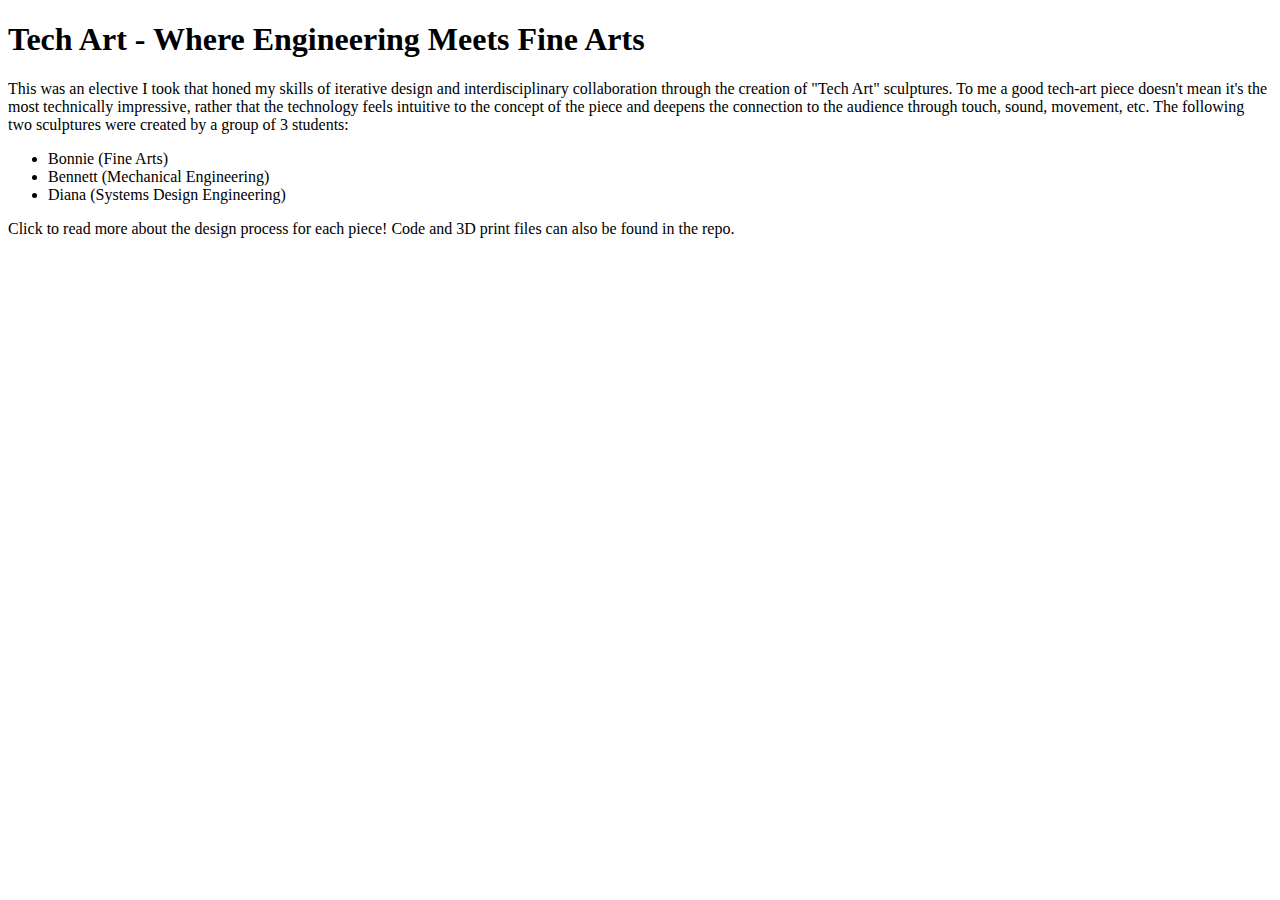
<file: Webpage/index.html>
<!DOCTYPE html>

<html>
    <head>
        <meta charset="utf-8">
        <title>Tech Art Projects</title>
        <meta name="description" content="Showcase of sculptures created in the course Tech Art.">
        <meta name="viewport" content="width=device-width, initial-scale=1">
        <link rel="stylesheet" href="">
    </head>
    <body>
        <h1>Tech Art - Where Engineering Meets Fine Arts</h1>
        <p>
            This was an elective I took that honed my skills of iterative design and 
            interdisciplinary collaboration through the creation of "Tech Art" sculptures. To me a good tech-art 
            piece doesn't mean it's the most technically impressive, rather that the technology feels intuitive to 
            the concept of the piece and deepens the connection to the audience through touch, sound, movement, etc. 
            The following two sculptures were created by a group of 3 students:
        </p>
        <ul>
            <li>Bonnie (Fine Arts)</li>
            <li>Bennett (Mechanical Engineering)</li>
            <li>Diana (Systems Design Engineering)</li>
        </ul>
        <p>Click to read more about the design process for each piece! Code and 3D print files can also be found in the repo.</p>
    </body>
</html>
</file>
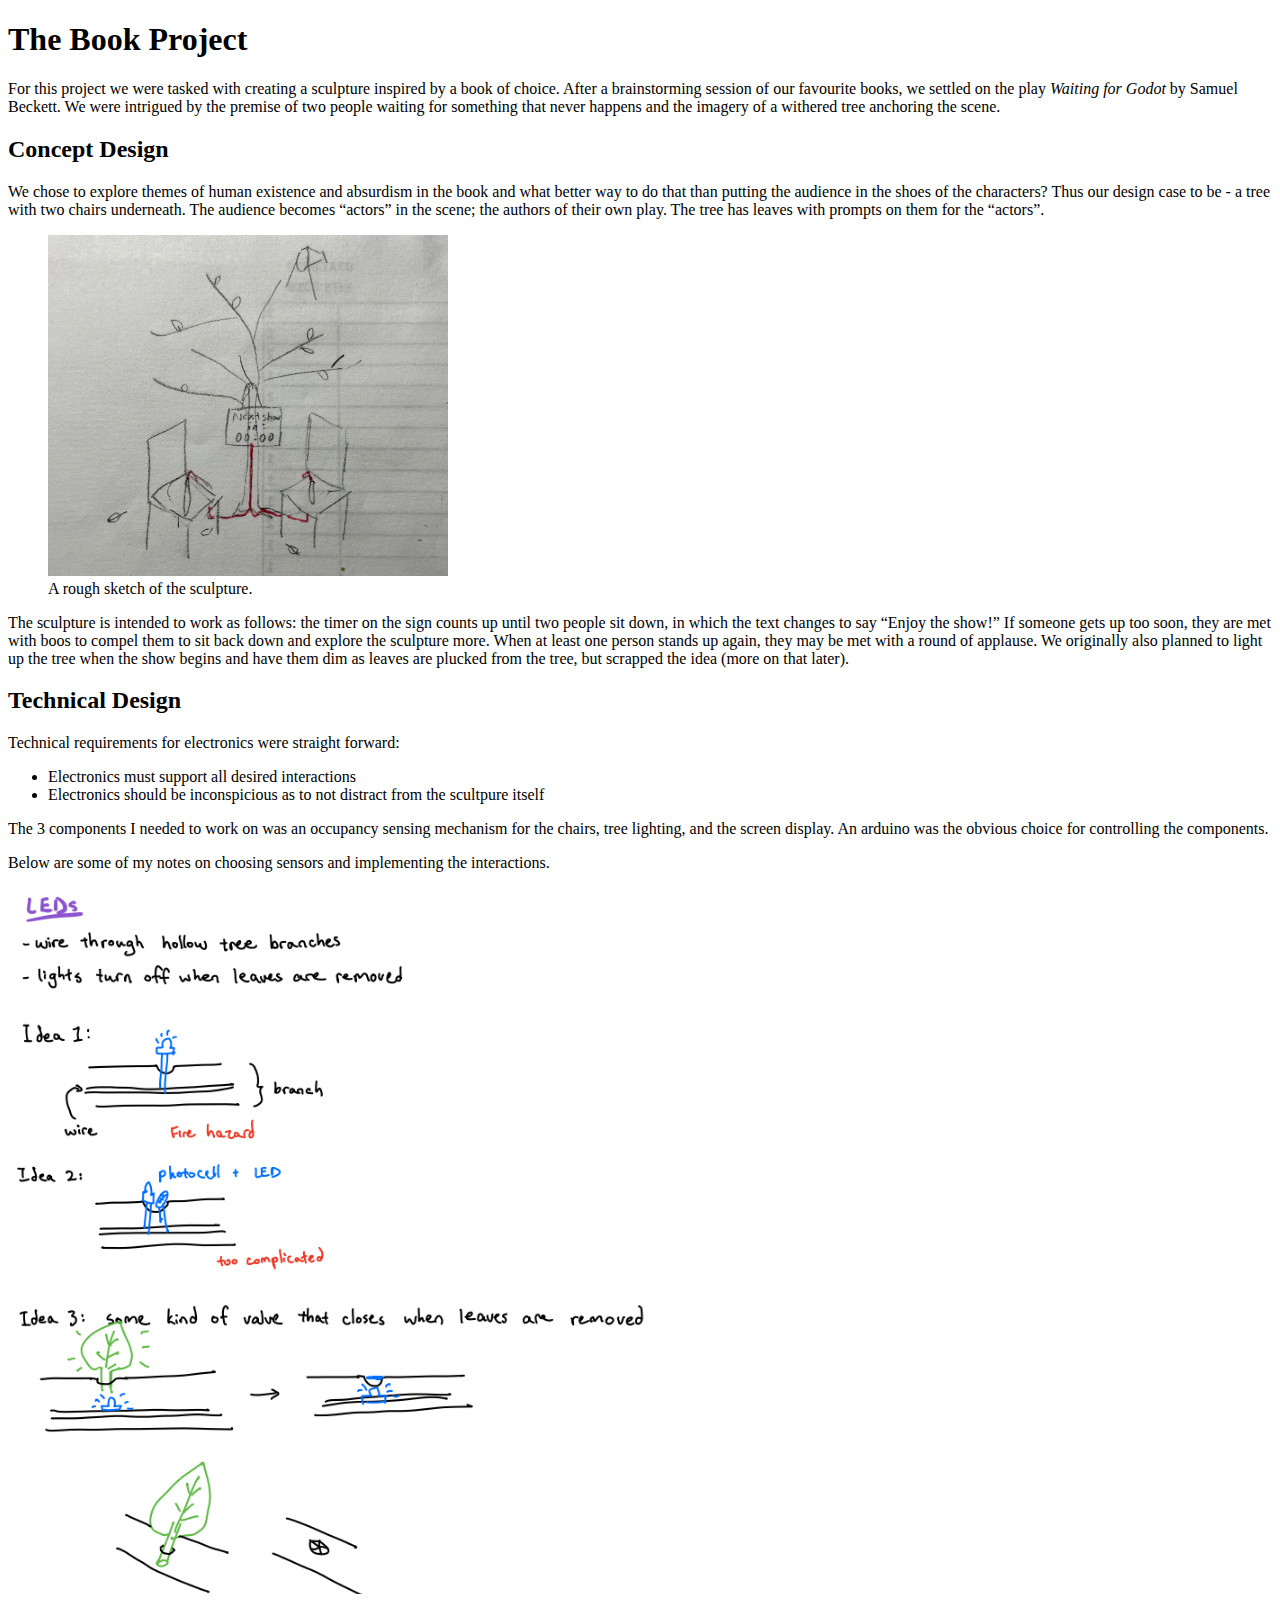
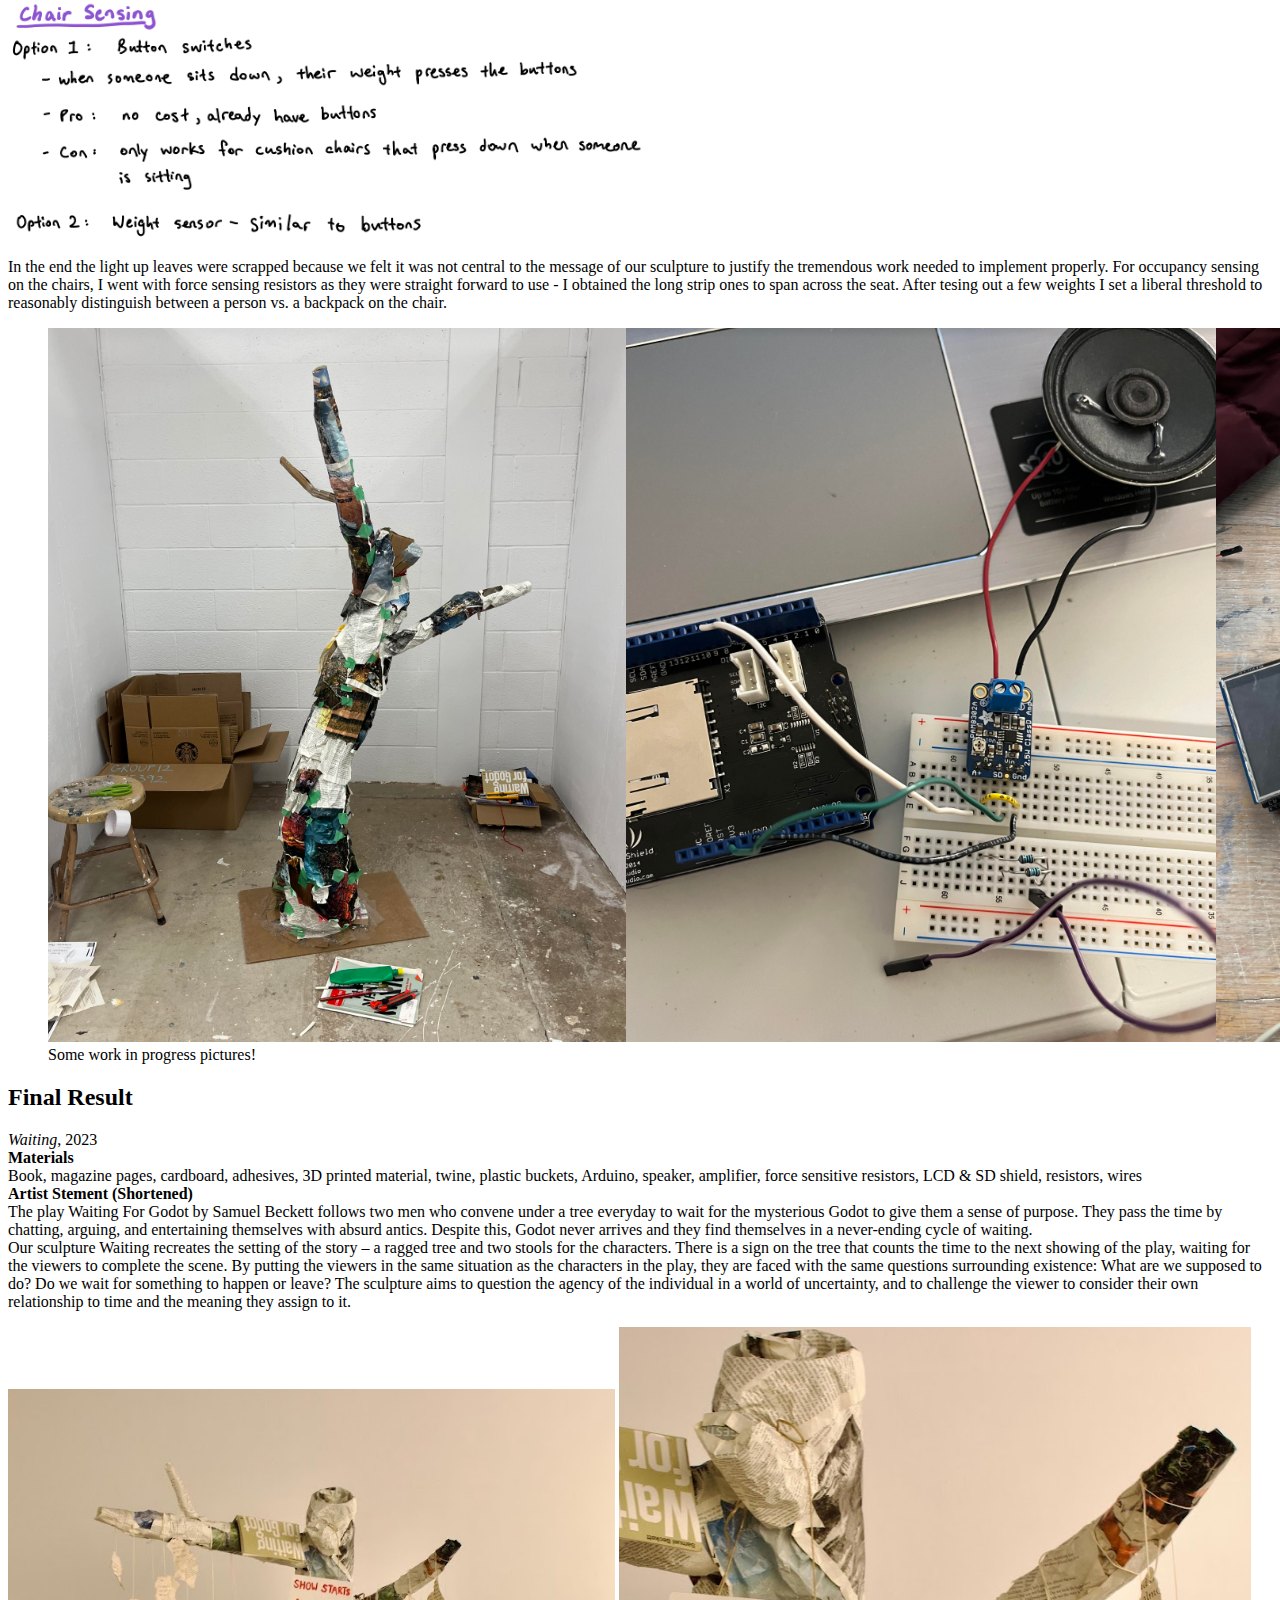
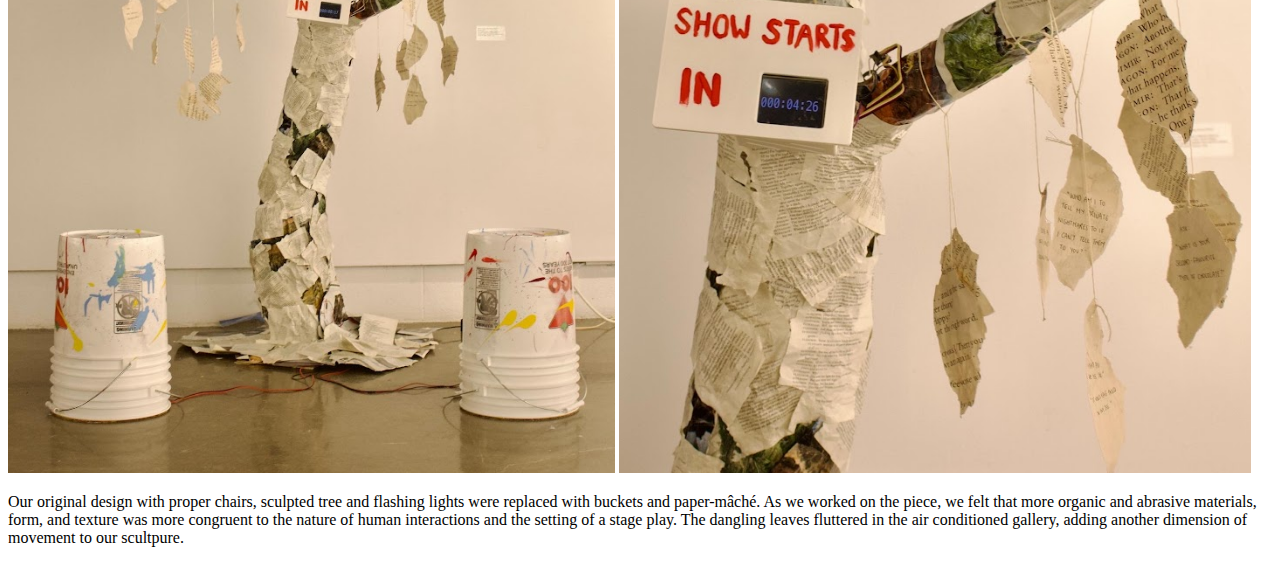
<file: Webpage/book_project.html>
<!DOCTYPE html>
<html>
    <head>
        <meta charset="utf-8">
        <title>Book Project</title>
        <meta name="description" content="The design process of a tech art sculpture.">
        <meta name="viewport" content="width=device-width, initial-scale=1">
        <link rel="stylesheet" href="">
    </head>

    <body>

        <h1>The Book Project</h1>
        <p>
            For this project we were tasked with creating a sculpture inspired by a book of choice. 
            After a brainstorming session of our favourite books, we settled on the play <i>Waiting 
            for Godot</i> by Samuel Beckett. We were intrigued by the premise of two people waiting 
            for something that never happens and the imagery of a withered tree anchoring the scene.
        </p>


        <h2>Concept Design</h2>
        <p>
            We chose to explore themes of human existence and absurdism in the book and what better 
            way to do that than putting the audience in the shoes of the characters? Thus our design 
            case to be - a tree with two chairs underneath. The audience becomes “actors” in the 
            scene; the authors of their own play. The tree has leaves with prompts on them for the “actors”.
        </p>
        <figure>
            <img src="Assets/bp_concept_sketch.jpg" alt="sketch of two chairs under a tree" width="400">
            <figcaption>A rough sketch of the sculpture.</figcaption>
        </figure>
        
        <p>
            The sculpture is intended to work as follows: the timer on the sign counts up until two 
            people sit down, in which the text changes to say “Enjoy the show!” If someone gets up too 
            soon, they are met with boos to compel them to sit back down and explore the sculpture more. 
            When at least one person stands up again, they may be met with a round of applause. We 
            originally also planned to light up the tree when the show begins and have them dim as 
            leaves are plucked from the tree, but scrapped the idea (more on that later).
        </p>


        <h2>Technical Design</h2>
        <p>
            Technical requirements for electronics were straight forward:
        </p>
        <ul>
            <li>Electronics must support all desired interactions</li>
            <li>Electronics should be inconspicious as to not distract from the scultpure itself</li>
        </ul>
        <p>
            The 3 components I needed to work on was an occupancy sensing mechanism for the chairs, tree lighting, 
            and the screen display. An arduino was the obvious choice for controlling the components.
        </p>
        <p>
            Below are some of my notes on choosing sensors and implementing the interactions.
        </p>
        <img src="Assets/bp_brainstorm_led.png" alt="notes about building light up leaves that dim when removed from the tree">
        <img src="Assets/bp_brainstorm_chair.png" alt="notes about different sensors for detecting person sitting on chair">
        <p>
            In the end the light up leaves were scrapped because we felt it was not central to the 
            message of our sculpture to justify the tremendous work needed to implement properly. For 
            occupancy sensing on the chairs, I went with force sensing resistors as they were straight
            forward to use - I obtained the long strip ones to span across the seat. After tesing out a 
            few weights I set a liberal threshold to reasonably distinguish between a person vs. a backpack 
            on the chair.
        </p>
        <figure>
            <img src="Assets/bp_wip.png" alt="Work in progress pictures of sculpture">
            <figcaption>Some work in progress pictures!</figcaption>
        </figure>


        <h2>Final Result</h2>
        <p>
            <i>Waiting</i>, 2023
            <br>
            <b>Materials</b>
            <br>
            Book, magazine pages, cardboard, adhesives, 3D printed material, twine, plastic buckets, 
            Arduino, speaker, amplifier, force sensitive resistors, LCD & SD shield, resistors, wires
            <br>
            <b>Artist Stement (Shortened)</b>
            <br>
            The play Waiting For Godot by Samuel Beckett follows two men who convene under a tree everyday to 
            wait for the mysterious Godot to give them a sense of purpose. They pass the time by chatting, 
            arguing, and entertaining themselves with absurd antics. Despite this, Godot never arrives and 
            they find themselves in a never-ending cycle of waiting. 
            <br>
            Our sculpture Waiting recreates the setting of the story – a ragged tree and two stools for the 
            characters. There is a sign on the tree that counts the time to the next showing of the play, 
            waiting for the viewers to complete the scene. By putting the viewers in the same situation as 
            the characters in the play, they are faced with the same questions surrounding existence: What 
            are we supposed to do? Do we wait for something to happen or leave? The sculpture aims to question 
            the agency of the individual in a world of uncertainty, and to challenge the viewer to consider 
            their own relationship to time and the meaning they assign to it. 
        </p>
        <img src="Assets/bp_photo1.png" alt="photo of book project sculpture">
        <img src="Assets/bp_photo2.png" alt="close up shot of book project scultpure">
        <p>
            Our original design with proper chairs, sculpted tree and flashing lights were replaced with 
            buckets and paper-mâché. As we worked on the piece, we felt that more organic and abrasive 
            materials, form, and texture was more congruent to the nature of human interactions and 
            the setting of a stage play. The dangling leaves fluttered in the air conditioned gallery, 
            adding another dimension of movement to our scultpure.
        </p>

    </body>
</html>
</file>
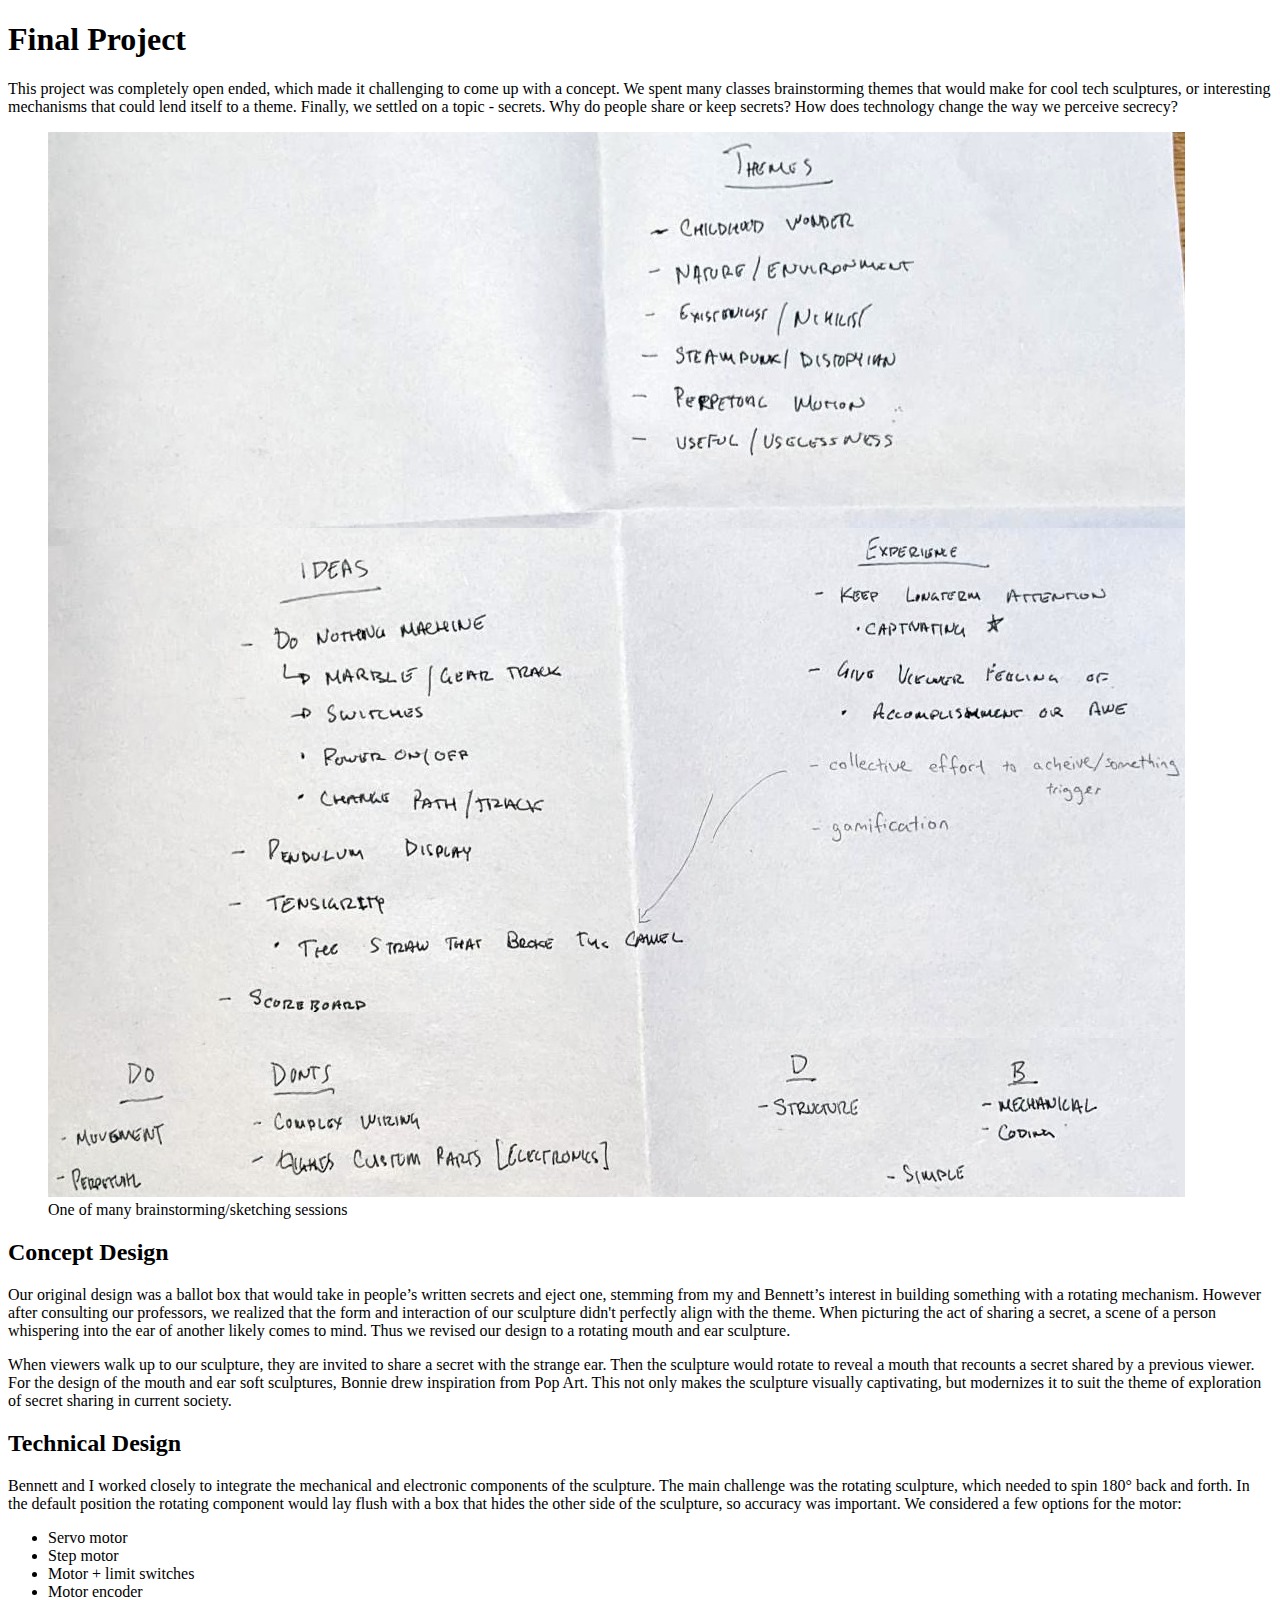
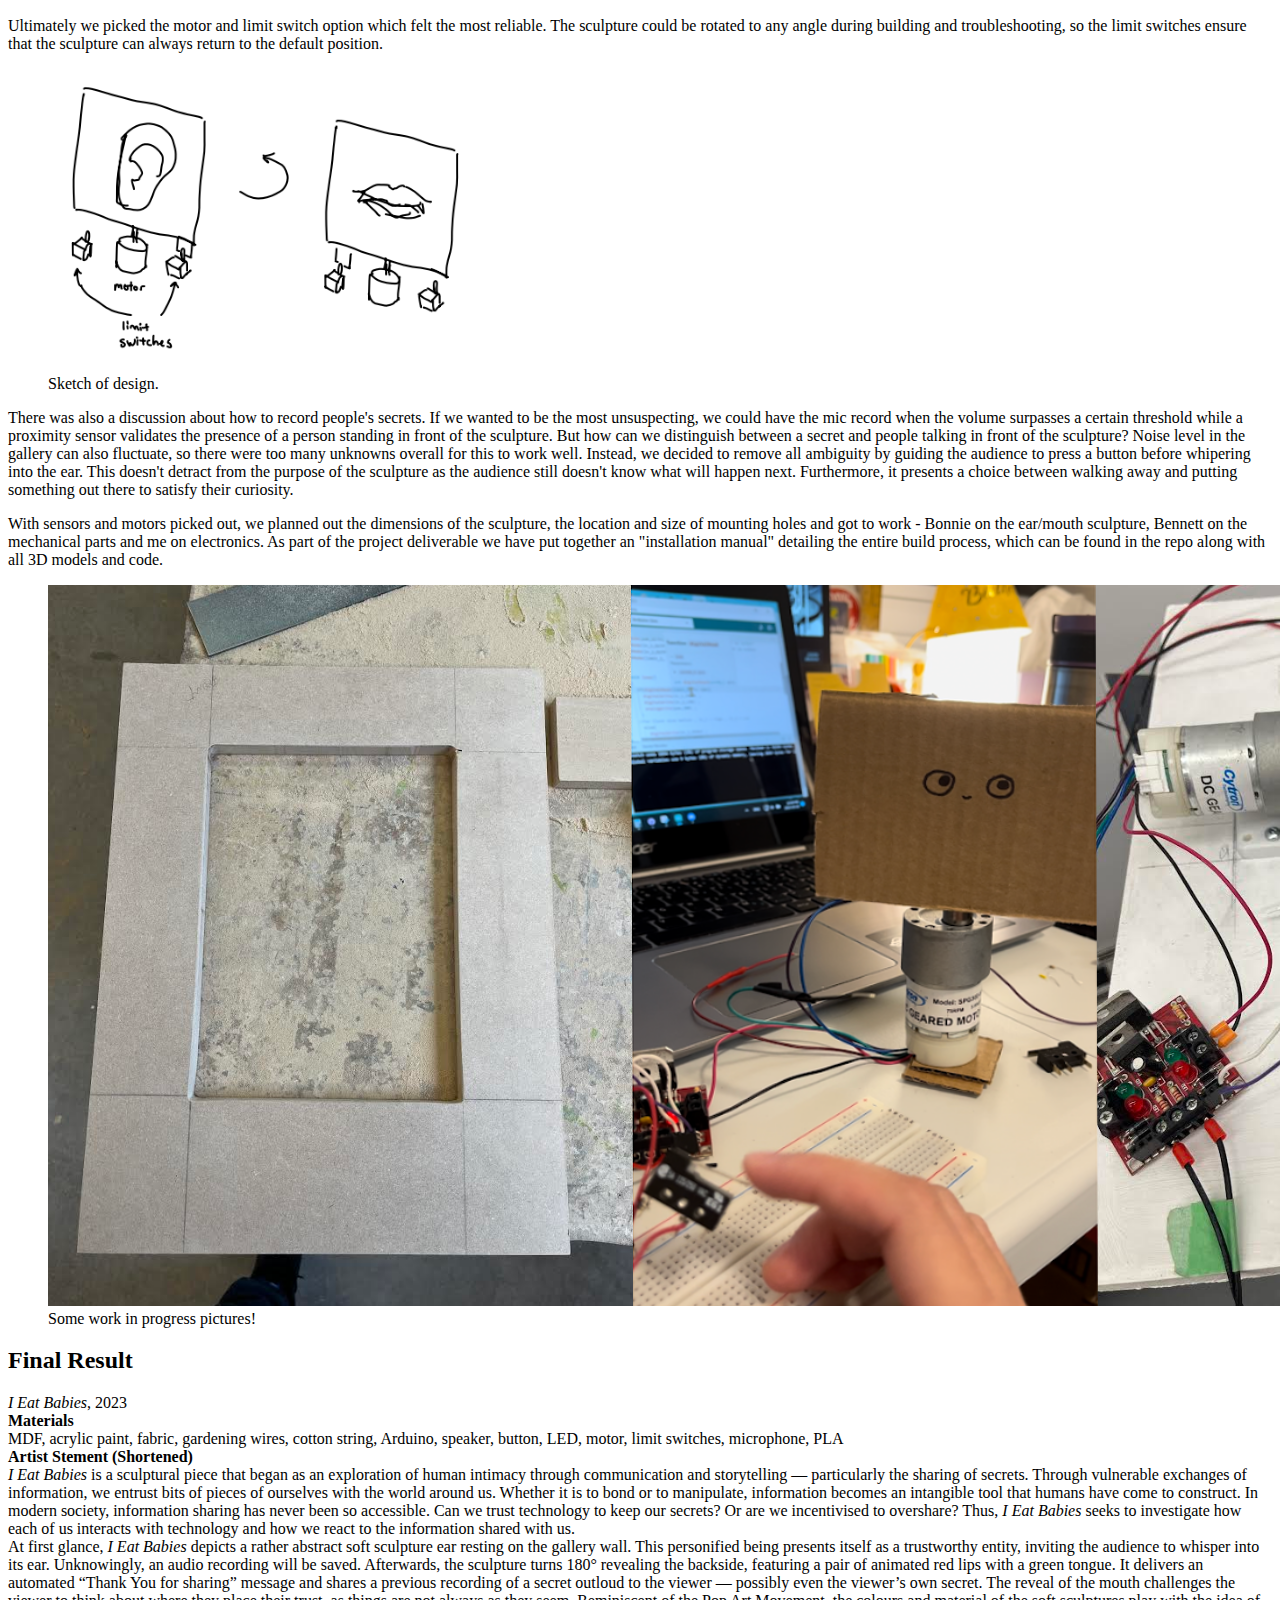
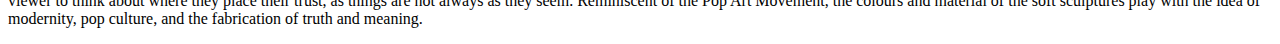
<file: Webpage/final_project.html>
<!DOCTYPE html>
<html>
    <head>
        <meta charset="utf-8">
        <title>Final Project</title>
        <meta name="description" content="The design process of a tech art sculpture.">
        <meta name="viewport" content="width=device-width, initial-scale=1">
        <link rel="stylesheet" href="">
    </head>
    <body>

        <h1>Final Project</h2>
        <p>
            This project was completely open ended, which made it challenging to come up with a concept. We spent 
            many classes brainstorming themes that would make for cool tech sculptures, or interesting mechanisms 
            that could lend itself to a theme. Finally, we settled on a topic - secrets. Why do people share 
            or keep secrets? How does technology change the way we perceive secrecy?
        </p>
        <figure>
            <img src="Assets/fp_brainstorm_concept.png" alt="bullet points of concept ideas for sculpture">
            <figcaption>One of many brainstorming/sketching sessions</figcaption>
        </figure>

        <h2>Concept Design</h2>
        <p>
            Our original design was a ballot box that would take in people’s written secrets and eject one, 
            stemming from my and Bennett’s interest in building something with a rotating mechanism. However after 
            consulting our professors, we realized that the form and interaction of our sculpture didn't
            perfectly align with the theme. When picturing the act of sharing a secret, a scene of a person 
            whispering into the ear of another likely comes to mind. Thus we revised our design to a rotating 
            mouth and ear sculpture. 
        </p>
        <p>
            When viewers walk up to our sculpture, they are invited to share a secret with the strange ear. Then 
            the sculpture would rotate to reveal a mouth that recounts a secret shared by a previous viewer. For the 
            design of the mouth and ear soft sculptures, Bonnie drew inspiration from Pop Art. This not only makes 
            the sculpture visually captivating, but modernizes it to suit the theme of exploration of secret sharing 
            in current society.
        </p>

        <h2>Technical Design</h2>
        <p>
            Bennett and I worked closely to integrate the mechanical and electronic components of the sculpture. 
            The main challenge was the rotating sculpture, which needed to spin 180° back and forth. In the default 
            position the rotating component would lay flush with a box that hides the other side of the sculpture, 
            so accuracy was important. We considered a few options for the motor:
        </p>
        <ul>
            <li>Servo motor</li>
            <li>Step motor</li>
            <li>Motor + limit switches</li>
            <li>Motor encoder</li>
        </ul>
        <p>Ultimately we picked the motor and limit switch option which felt the most reliable. The sculpture could 
            be rotated to any angle during building and troubleshooting, so the limit switches ensure that the 
            sculpture can always return to the default position.
        </p>
        <figure>
            <img src="Assets/fp_brainstorm_motor.png" alt="sketch of motor rotating the sculpture">
            <figcaption>Sketch of design.</figcaption>
        </figure>
        <p>There was also a discussion about how to record people's secrets. If we wanted to be the most unsuspecting,
            we could have the mic record when the volume surpasses a certain threshold while a proximity sensor validates 
            the presence of a person standing in front of the sculpture. But how can we distinguish between a secret and 
            people talking in front of the sculpture? Noise level in the gallery can also fluctuate, so there were too many 
            unknowns overall for this to work well. Instead, we decided to remove all ambiguity by guiding the audience to 
            press a button before whipering into the ear. This doesn't detract from the purpose of the sculpture as the 
            audience still doesn't know what will happen next. Furthermore, it presents a choice between walking 
            away and putting something out there to satisfy their curiosity.
        </p>
        <p>
            With sensors and motors picked out, we planned out the dimensions of the sculpture, the location and size 
            of mounting holes and got to work - Bonnie on the ear/mouth sculpture, Bennett on the mechanical parts and 
            me on electronics. As part of the project deliverable we have put together an "installation manual" 
            detailing the entire build process, which can be found in the repo along with all 3D models and code.
        </p>
        <figure>
            <img src="Assets/fp_wip.png" alt="Work in progress pictures of sculpture">
            <figcaption>Some work in progress pictures!</figcaption>
        </figure>

        <h2>Final Result</h2>
        <p>
            <i>I Eat Babies</i>, 2023
            <br>
            <b>Materials</b>
            <br>
            MDF, acrylic paint, fabric, gardening wires, cotton string, Arduino, speaker, button, LED, motor, limit 
            switches, microphone, PLA
            <br>
            <b>Artist Stement (Shortened)</b>
            <br>
            <i>I Eat Babies</i> is a sculptural piece that began as an exploration of human intimacy through communication 
            and storytelling — particularly the sharing of secrets. Through vulnerable exchanges of information, we 
            entrust bits of pieces of ourselves with the world around us. Whether it is to bond or to manipulate, 
            information becomes an intangible tool that humans have come to construct. In modern society, information 
            sharing has never been so accessible. Can we trust technology to keep our secrets? Or are we incentivised 
            to overshare? Thus, <i>I Eat Babies</i> seeks to investigate how each of us interacts with technology and how we 
            react to the information shared with us. 
            <br>
            At first glance, <i>I Eat Babies</i> depicts a rather abstract soft sculpture ear resting on the gallery wall. 
            This personified being presents itself as a trustworthy entity, inviting the audience to whisper into 
            its ear. Unknowingly, an audio recording will be saved. Afterwards, the sculpture turns 180° revealing 
            the backside, featuring a pair of animated red lips with a green tongue. It delivers an automated 
            “Thank You for sharing” message and shares a previous recording of a secret outloud to the viewer — 
            possibly even the viewer’s own secret. The reveal of the mouth challenges the viewer to think about 
            where they place their trust, as things are not always as they seem. Reminiscent of the Pop Art Movement, 
            the colours and material of the soft sculptures play with the idea of modernity, pop culture, and the 
            fabrication of truth and meaning.
        </p>

    </body>
</html>
</file>
